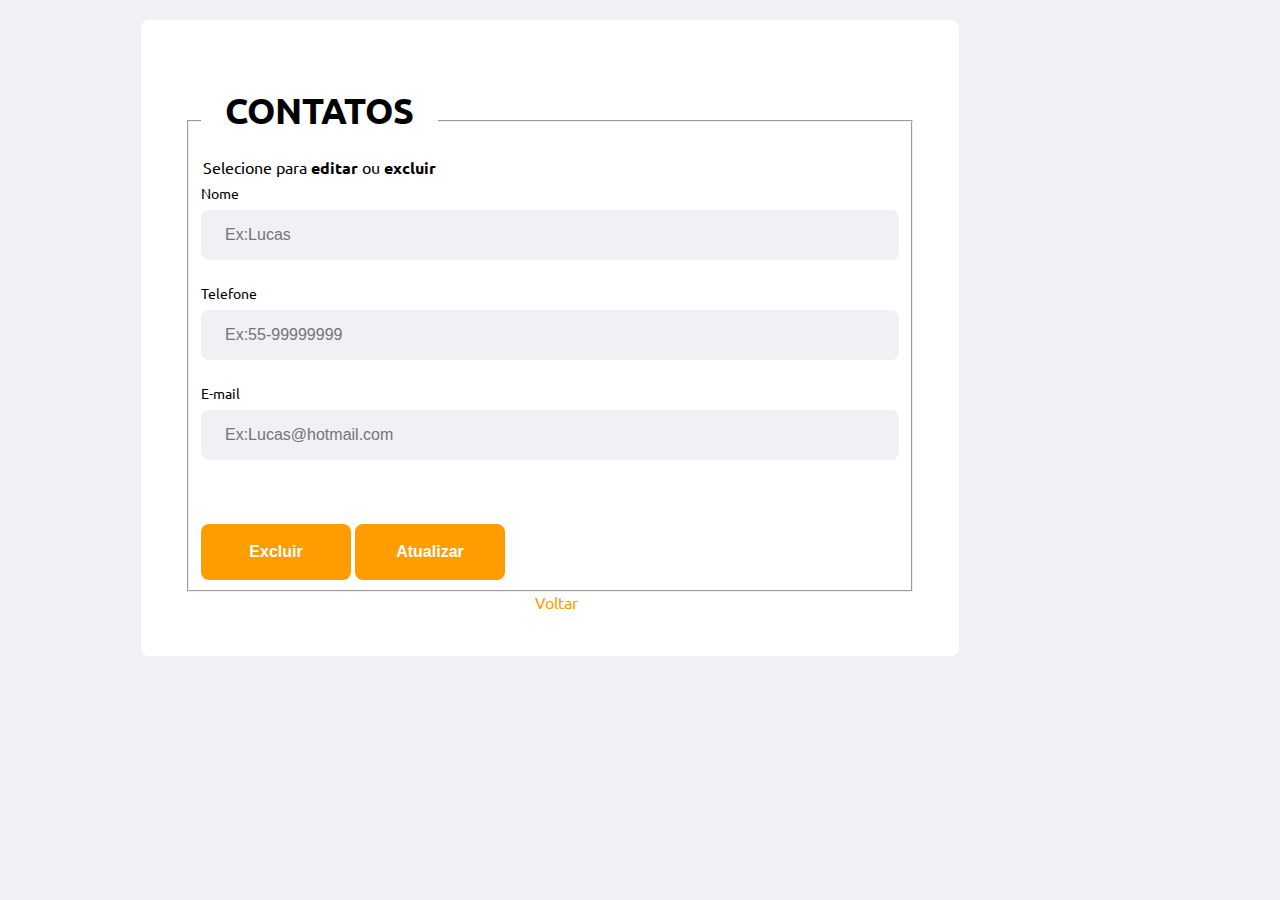
<file: public/contact.html>
<!DOCTYPE html>
<html lang="pt_br">
<head>
    <title>Agenda de contatos</title>
    <meta charset="UTF-8">
    <meta name="viewport" content="width=device-width, initial-scale=1.0">
    <link href="https://fonts.googleapis.com/css2?family=Roboto&family=Ubuntu:wght@700&display=swap"  rel="stylesheet">
    
    
    <link rel="stylesheet" href="./style/contact.css">
    <!-- <script src="socket.io/socket.io.js"></script> -->

</head>
<body>
    <form>
        <fieldset>
            <legend>
                <h1>CONTATOS</h1>
                <span>Selecione para <strong>editar</strong> ou <strong>excluir</strong></span>
            </legend>
            <div id="contacts">
                <div class="field-group">
                    <div class="field">
                        <label for="name">Nome</label>
                        <input type="text" id="name" name="name" placeholder="Ex:Lucas" value="" required="required">
                    </div>
                    <div class="field">
                        <label for="tel">Telefone</label>
                        <input type="tel" id="tel" placeholder="Ex:55-99999999" maxlength="12" value="" required="required">
                    </div>
                    <div class="field">
                        <label for="e-mail">E-mail</label>
                        <input type="text" id="email" name="email" placeholder="Ex:Lucas@hotmail.com" value="" required="required">
                    </div>
                    <button onclick='limpar()' type='submmit'>Excluir</button>
                    <button onclick='atualizar()' type='submmit'>Atualizar</button>
                </div>
            </div>
        </fieldset>
       
        <a href="./index.html">Voltar</a>
    </form>
        
   <!-- <script>
       var array = []
       const socket = io()
        function showContacts(data){
            const contacts = document.getElementById('contacts');            
            contacts.innerHTML ="
            for (const contactId in data) {
            const contact = data[contactId]
            
            array[contactId] = contact
                
            <div id='contact'>

            <div id='name'>
            <label for='name'>Nome</label>
            <input id='name-+ contactId +' type='text' value='+ contact.name +'>
            </div>

            <div id='tel'>
            <label for='tel'>Telefone</label>
            <input id='tel-+ contactId +' type='text' value='+ contact.tel +'>
            </div>

            <div id='email'>
            <label for='e-mail'>E-mail</label>
            <input id='email-+ contactId +' type='text' value='+ contact.email +'>
            </div>                

            <button onclick='limpar(+ contactId +)' type='submmit'>Excluir</button>
            <button onclick='atualizar(+ contactId +)' type='submmit'>Atualizar</button>
                    
            </div>
                
            }
        }
        socket.on("get-contacts", contacts =>{
            showContacts(contacts)         
        })

        function limpar(data){   
            const contactSend = array[data] 
            socket.emit('remove', contactSend)
                   
        }
        function atualizar(id){
            var name = document.getElementById('name-'+id).value
            var tel = document.getElementById('tel-'+id).value
            var email = document.getElementById('email-'+id).value            

            const atuContact = {
                name:name,
                tel:tel,
                email:email
            } 
            socket.emit('atualiza', array[id], atuContact) // É ISSO AQUI
            alert("Contato atualizado")
        }   
   </script>
    <script src="./scripts/desable.js"></script> -->
    
</body>
</html>
</file>
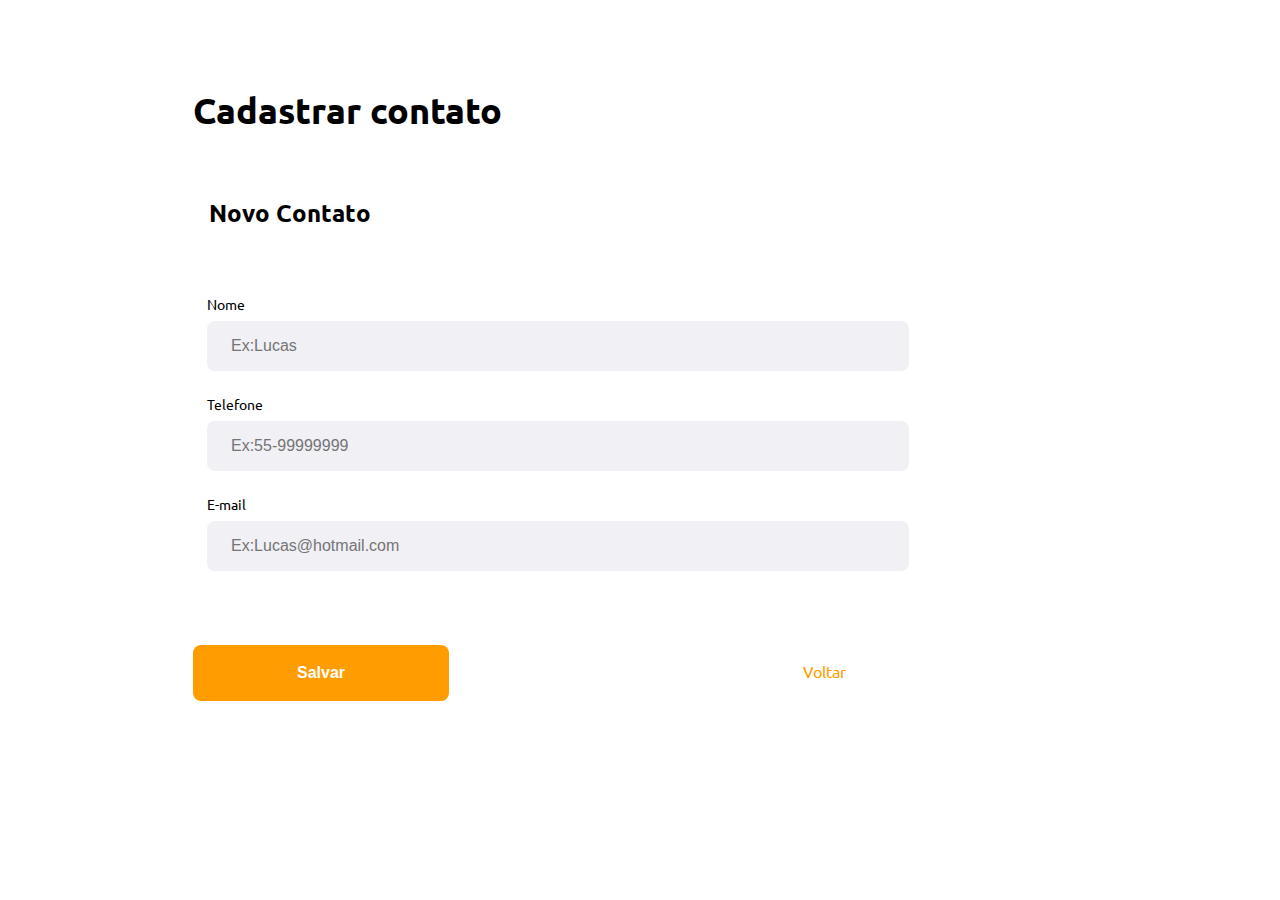
<file: public/create-contact.html>
<!DOCTYPE html>
<html lang="pt_br">
<head>
    <title>Novo contato</title>
    <meta charset="UTF-8">
    <meta name="viewport" content="width=device-width, initial-scale=1.0">
    <link href="https://fonts.googleapis.com/css2?family=Roboto&family=Ubuntu:wght@700&display=swap"  rel="stylesheet">
    <link rel="stylesheet" href="./style/create-contact.css">
</head>
<body>
    <div id="create-contact">
        <form name="contato" id="contato">
            <h1>Cadastrar contato</h1>
            <fieldset>
                <legend>
                    <h2>Novo Contato</h2>
                </legend>
                <div class="field-group">
                    <div class="field">
                        <label for="name">Nome</label>
                        <input type="text" id="name" name="name" placeholder="Ex:Lucas" value="" required="required">
                    </div>
                    <div class="field">
                        <label for="tel">Telefone</label>
                        <input type="tel" id="tel" placeholder="Ex:55-99999999" maxlength="12" value="" required="required">
                    </div>
                    <div class="field">
                        <label for="e-mail">E-mail</label>
                        <input type="text" id="email" name="email" placeholder="Ex:Lucas@hotmail.com" value="" required="required">
                    </div>
                </div>
            </fieldset>
            <button type="reset">Salvar</button>
            <a href="./contact.html">Voltar</a>
       </form>
    </div>

</body>

</html>
</file>
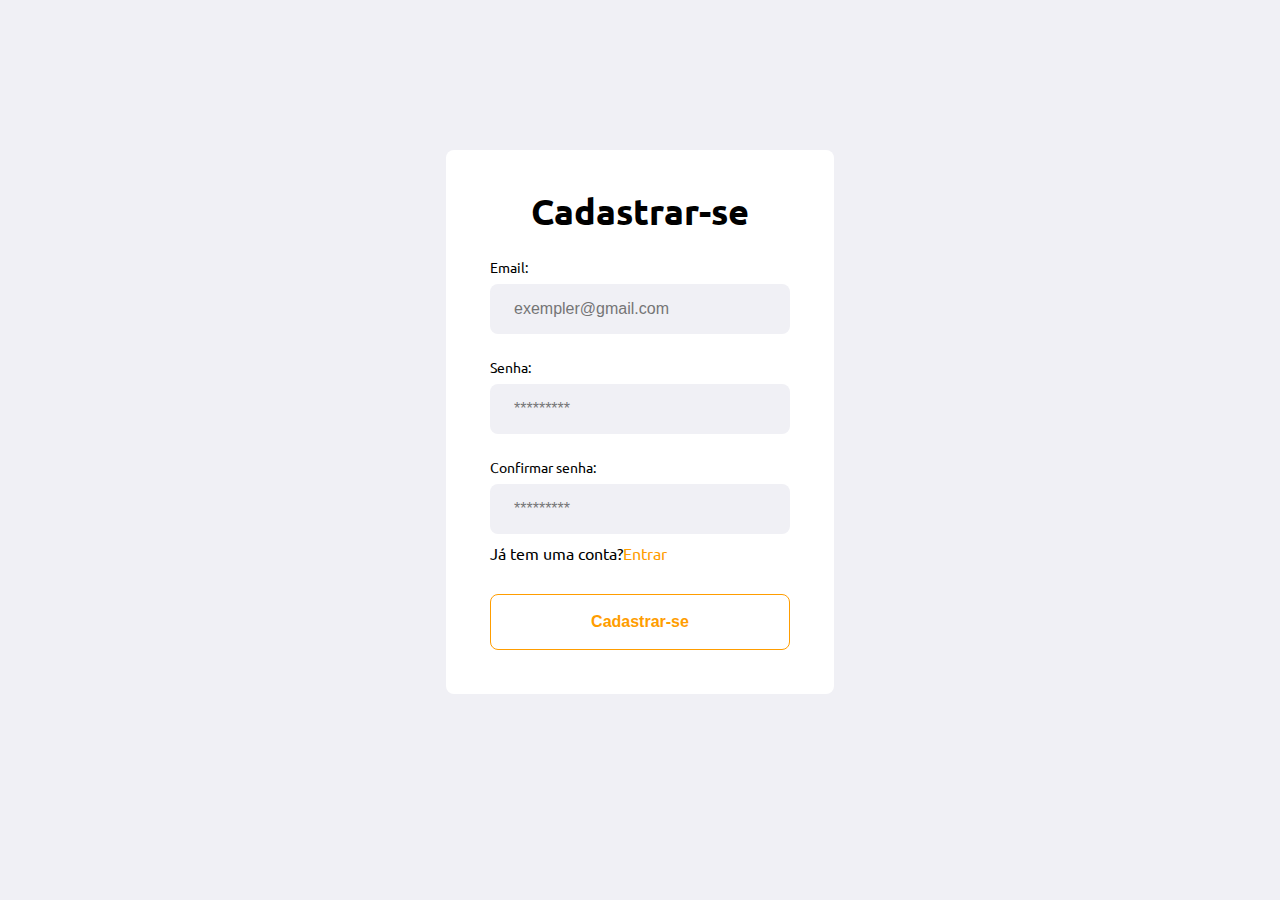
<file: public/create-user.html>
<!DOCTYPE html>
<html lang="pt-br">
<head>
    <meta charset="UTF-8">
    <meta name="viewport" content="width=device-width, initial-scale=1.0">
    <title>Agenda de contatos</title>
    <link href="https://fonts.googleapis.com/css2?family=Roboto&family=Ubuntu:wght@700&display=swap"  rel="stylesheet">
    <link rel="stylesheet" href="./style/create-user.css">
</head>
<body>
    <section >
        <div class="card">
            <form>
                <h1>Cadastrar-se</h1>
                <div class="field">
                    <label for="email">Email:</label>
                    <input type="email" id="email" placeholder="exempler@gmail.com">
                </div>
                <div class="field">
                    <label for="senha">Senha:</label>
                    <input type="password" id="senha" placeholder="*********">
                </div>
                <div class="field">
                    <label for="senha">Confirmar senha:</label>
                    <input type="password" id="senha" placeholder="*********">
                </div>
                <p>Já tem uma conta?<span><a href="./index.html">Entrar</a></span></p>
                
                <button onclick="cadastro()">Cadastrar-se</button>
                
            </form>
        </div>      
    </section>
    <!-- <script src="./scripts/cadastro.js"></script> -->
</body>
</html>
</file>
<file: public/style/contact.css>
body{
    width: 90%;
    max-width: 1100px;
    margin: 0;
    background-color: #f0f0f5;
}
form{
    background-color: white;
    margin: 20px auto;

    padding: 44px;
    border-radius: 8px;
    max-width: 730px;
    font-family: Ubuntu;
}
form h1{
    font-size: 36px;
    display: flex;
    justify-content: center;
}
form .field{
    flex: 1;
    display: flex;
    flex-direction: column;
    margin-bottom: 24px;
}
form input{
    background-color: #f0f0f5;
    border: 0;
    padding: 16px 24px;
    font-size: 16px;
    border-radius: 8px;
}
form label{
    font-size: 14px;
    margin-bottom: 8px;
    flex-direction: column;
}
form button{
    width: 150px;
    height: 56px;
    background-color: #ff9d00;
    border-radius: 8px;
    color: white;
    font-weight: bold;
    font-size: 16px;
    border: 0;
    margin-top: 40px;
    transition: background-color 400ms;
}
form button:hover{
    background-color: #c85103;
}
form a{
    text-decoration: none;
    color: #ff9d00;
    margin-left: 350px;
}
.card{
    background-color: #FFF;
}
</file>
<file: public/style/create-contact.css>
#create-contact{
    width: 90%;
    max-width: 1100px;
    margin: 0;
}
form{
    background-color: white;
    margin: 20px auto;

    padding: 44px;
    border-radius: 8px;
    max-width: 730px;
    font-family: Ubuntu;
}
form h1{
    font-size: 36px;
}
form fieldset{
    margin-top: 44px;
    border: 0;

}
form legend{
    margin-bottom: 40px;
    display: flex;
    align-items: center;
    justify-content: space-between;

    width: 100%;
}
form legend h2{
    font-size: 24px;
}
form .field{
    flex: 1;
    display: flex;
    flex-direction: column;
    margin-bottom: 24px;
}
form .fiel-group{
    display: flex;
}
form input,
form select{
    background-color: #f0f0f5;
    border: 0;
    padding: 16px 24px;
    font-size: 16px;
    border-radius: 8px;
}
form label{
    font-size: 14px;
    margin-bottom: 8px;
    flex-direction: column;
}
form .fiel-group .field + .field{
    margin-left: 24px;
}
form button{
    width: 256px;
    height: 56px;
    background-color: #ff9d00;
    border-radius: 8px;
    color: white;
    font-weight: bold;
    font-size: 16px;
    border: 0;
    margin-top: 40px;
    transition: background-color 400ms;
}
form button:hover{
    background-color: #c85103;
}
form a{
    text-decoration: none;
    color: #ff9d00;
    margin-left: 350px;
}
</file>
<file: public/style/create-user.css>
body{
    background-color: #f0f0f5;
    margin-top: 150px;
}
form{
    background-color: white;
    margin: 20px auto;
    padding: 44px;
    border-radius: 8px;
    max-width: 300px;
    font-family: Ubuntu;
}
form h1{
    font-size: 36px;
    display: flex;
    justify-content: center;
    margin-top: -5px;
}
form .field{
    flex: 1;
    display: flex;
    flex-direction: column;
    margin-bottom: 24px;
}
form input{
    background-color: #f0f0f5;
    border: 0;
    padding: 16px 24px;
    font-size: 16px;
    border-radius: 8px;
}
form label{
    font-size: 14px;
    margin-bottom: 8px;
    flex-direction: column;
}
form .fiel-group .field + .field{
    margin-left: 24px;
}
form button{
    width: 300px;
    height: 56px;
    background-color:  white;
    border-radius: 8px;
    color: #ff9d00;
    font-weight: bold;
    font-size: 16px;
    border: 1px solid #ff9d00;
    margin-top: 15px;
    transition: background-color 400ms;
}
form button:hover{
    background-color: #ff9d00;
    color: white;
}
form a{
    text-decoration: none;
    color: #ff9d00;
}
form p{
    margin-top: -15px;
}
</file>
